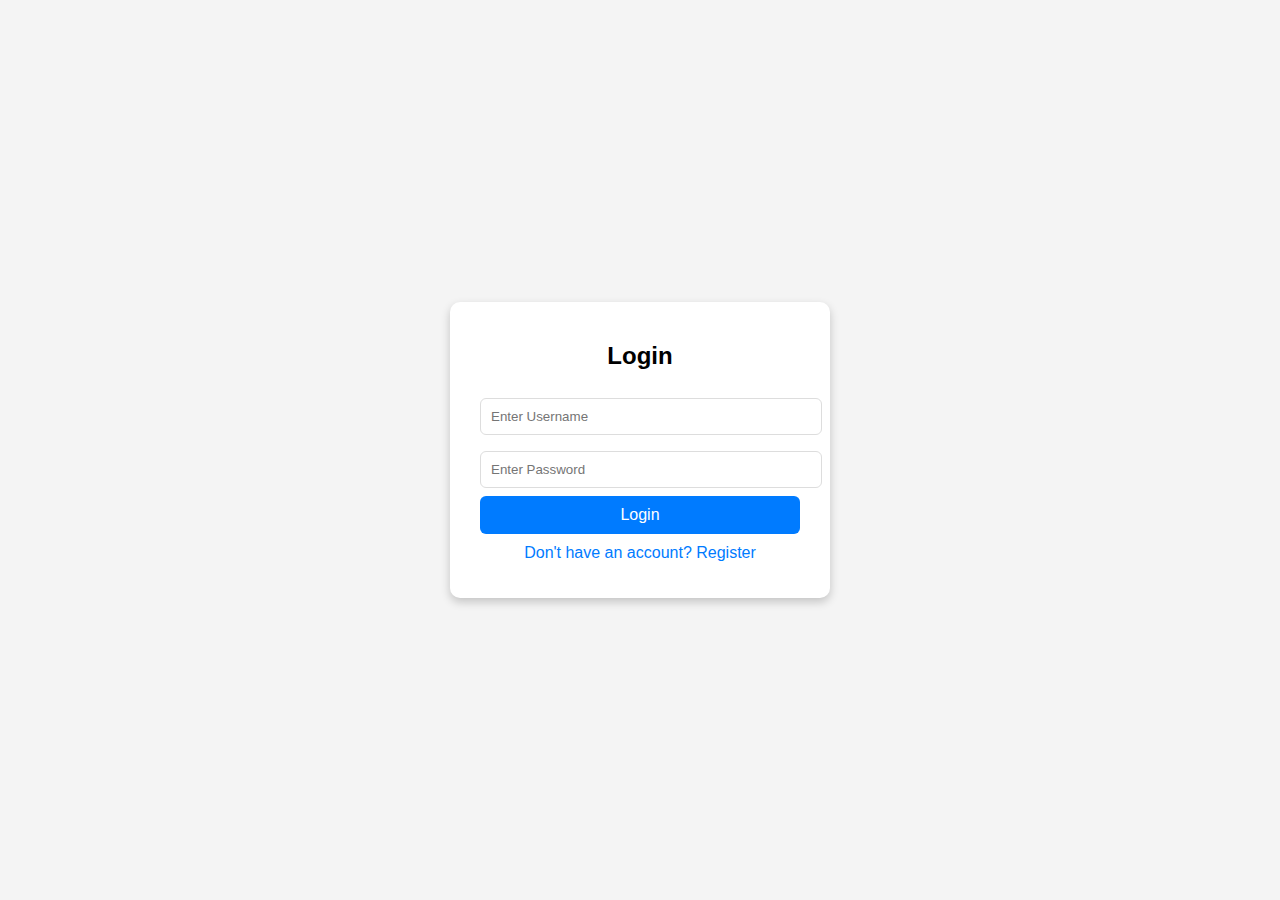
<file: index.html>
<!DOCTYPE html>
<html lang="en">
<head>
    <meta charset="UTF-8">
    <meta name="viewport" content="width=device-width, initial-scale=1.0">
    <title>Best Online Services |Run Time Flood Viewer</title>
    <link rel="stylesheet" href="style.css">
    <link rel="stylesheet" href="phone.css">
    <link rel="stylesheet" href="https://fonts.googleapis.com/css?family=Baloo+Bhai|Bree+Serif&display=swap"> 
</head>

<body>

   <nav id="navbar">
  <div id="logo">
    <img src="LOGO.6.jpg" alt="MyOnlineLocation.com Logo" onclick="showLogoLarge(this.src)" style="cursor:pointer;">
  </div>
  
  <!-- Hamburger toggle button -->
  <div class="menu-toggle" onclick="toggleMenu()">☰</div>
  
  <ul class="nav-left">
    <li class="item"><a href="#Home">Home</a></li>
    <li class="item"><a href="#services">Services</a></li>
    <li class="item"><a href="#client-section">About Us</a></li>
    <li class="item"><a href="#Contact">Contact Us</a></li>
    <li><a href="map.html">GPS Map</a></li>
  </ul>
</nav>


    <!-- Removed Login -->
    </nav>
    <div id="logoModal" style="display:none; position:fixed; top:0; left:0; width:100%; height:100%; 
     background:rgba(0,0,0,0.9); z-index:3000; justify-content:center; align-items:center;">
  <img id="logoModalImage" src="" style="max-width:90%; max-height:90%; border-radius:12px; box-shadow:0 4px 20px rgba(255,255,255,0.3);" />
</div>

<script>
  // ✅ Show large logo
  function showLogoLarge(src) {
    document.getElementById("logoModalImage").src = src;
    document.getElementById("logoModal").style.display = "flex";
  }

  // ✅ Close modal on click
  document.getElementById("logoModal").onclick = function() {
    this.style.display = "none";
  };
</script>

    <section id="Home">
        <h1 class="h-primary">Welcome To Run Time Flood Viewer</h1>
        <p>Our live GPS map feature helps you find your exact location on the globe in real time. Using your device’s
            built-in GPS, the map automatically updates to show where you are with a pinpoint marker. Whether you are
            exploring a new city, checking directions, or simply curious about your current position, this tool makes
            navigation simple and accurate. The map is interactive, zoomable, and works seamlessly across both desktop
            and mobile devices.</p>
        <button class="btn">Order Now</button>
    </section>

   <section class="services-container">
    <h1 class="h-primary center">Our Services</h1>
    <div id="services">

        <div class="box" id="live-location">
            <img src="img.services.jpg" alt="">
            <h2 class="h-secondary center">🌍 Live Location Tracking</h2>
            <p class="center">Track your exact position on the map in real time...</p>
        </div>

        <div class="box" id="navigation">
            <img src="img.services.jpg" alt="">
            <h2 class="h-secondary center">🚗 Navigation & Directions</h2>
            <p class="center">Our GPS system provides step-by-step navigation...</p>
        </div>

        <div class="box" id="nearby">
            <img src="img.services.jpg" alt="">
            <h2 class="h-secondary center">📍 Nearby Places Search</h2>
            <p class="center">Quickly discover nearby restaurants, hotels, hospitals...</p>
        </div>

    </div>
</section>


    <section id="client-section">
        <h1 class="h-primary center">Our Clients</h1>
        <div id="clients">
            <div class="client-item">
                <img src="logo.2.png" alt="Our Client">
            </div>
            <div class="client-item">
                <img src="logo.3.png" alt="Our Client">
            </div>
            <div class="client-item">
                <img src="logo.4.png" alt="Our Client">
            </div>
            <div class="client-item">
                <img src="logo.5.png" alt="Our Client">
            </div>
        </div>
    </section>

    <section id="Contact">
        <h1 class="h-primary center">Contact us</h1>
        <div id="contact-box">
            <form action="">
                <div class="form-group">
                    <label for="name">Name: </label>
                    <input type="text" name="name" id="name" placeholder="Enter your name">
                </div>
                <div class="form-group">
                    <label for="email">Email: </label>
                    <input type="email" name="email" id="email" placeholder="Enter your Email">
                </div>
                <div class="form-group">
                    <label for="phone">Phone Number: </label>
                    <input type="tel" name="phone" id="phone" placeholder="Enter your Phone">
                </div>
                <div class="form-group">
                    <label for="message">Message: </label>
                    <textarea name="message" id="message" cols="30" rows="10"></textarea>
                </div>
                <button>Submit</button>
            </form>
        </div>
    </section>

    <footer>
        <div class="center">
            copyright &copy; www.MyOnlineLocation.com. All rights reserved!
        </div>
    </footer>

    <script>
        // ✅ Redirect if not logged in
        if (localStorage.getItem("isLoggedIn") !== "true") {
            window.location.href = "login.html";
        }

        function logout() {
            localStorage.removeItem("isLoggedIn");
            window.location.href = "login.html";
        }

        // ✅ Ask visitor for their name
        let userName = prompt("Enter your name:", "Guest");
        if (!userName || userName.trim() === "") {
            userName = "Guest";
        }

        // ✅ Send a log to backend when page loads, including username
        fetch("http://localhost:5000/log", {
            method: "POST",
            headers: { "Content-Type": "application/json" },
            body: JSON.stringify({ 
                page: "live-map", 
                action: "visited",
                user: userName
            })
        })
        .then(res => res.json())
        .then(data => console.log("✅ Log saved:", data))
        .catch(err => console.error("❌ Error logging:", err));
    </script>
    <script>
  function toggleMenu() {
    document.querySelector("#navbar ul").classList.toggle("show");
  }
</script>


</body>
</html>
</file>
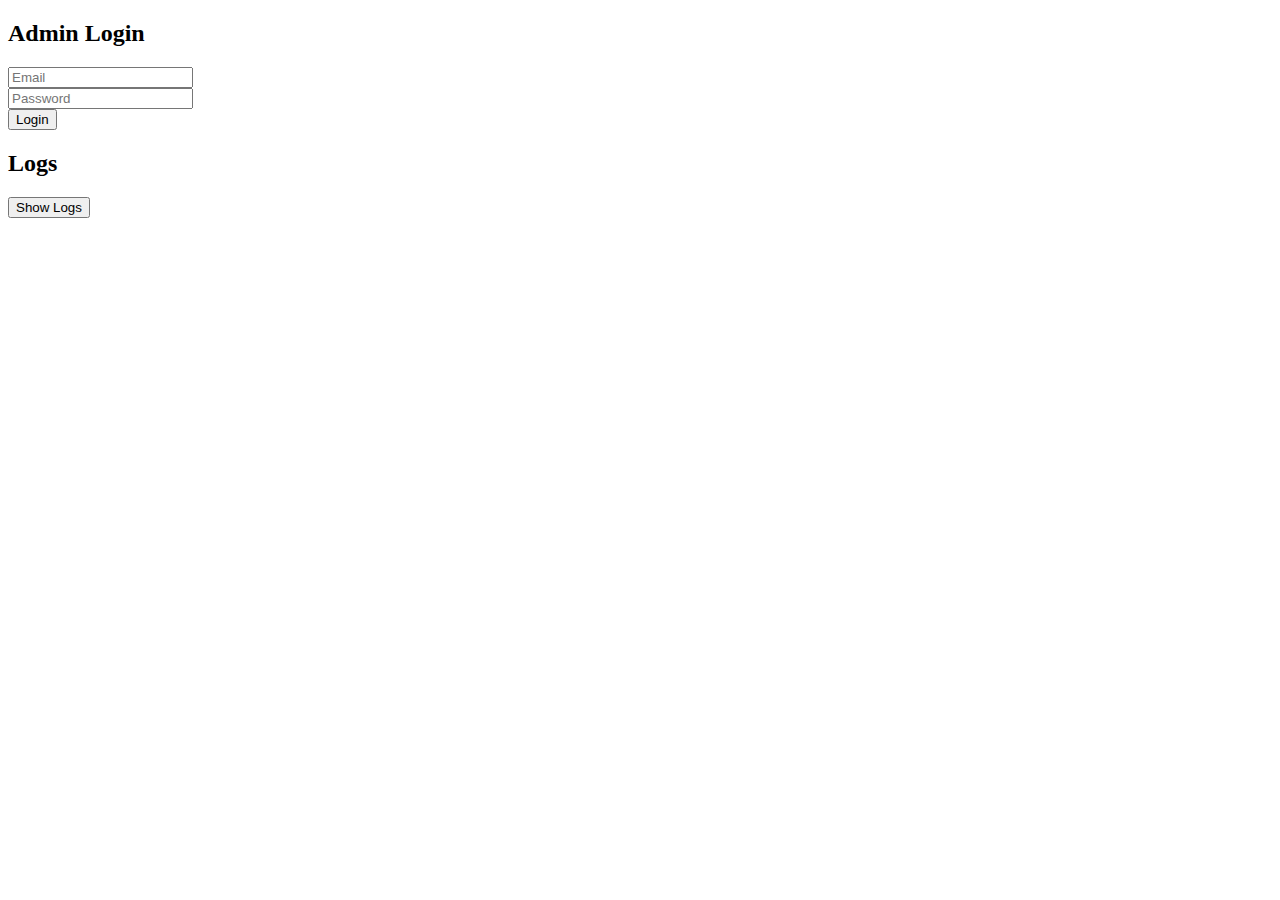
<file: admin.html>
<!DOCTYPE html>
<html>
<head>
  <title>Admin Dashboard</title>
</head>
<body>
  <h2>Admin Login</h2>
  <input id="email" type="text" placeholder="Email"><br>
  <input id="password" type="password" placeholder="Password"><br>
  <button onclick="login()">Login</button>
  
  <h2>Logs</h2>
  <button onclick="getLogs()">Show Logs</button>
  <pre id="logOutput"></pre>

  <script>
    let token = null;

    function login() {
      const email = document.getElementById("email").value;
      const password = document.getElementById("password").value;

      fetch("http://localhost:5000/login", {
        method: "POST",
        headers: { "Content-Type": "application/json" },
        body: JSON.stringify({ email, password })
      })
      .then(res => res.json())
      .then(data => {
        if (data.token) {
          token = data.token;
          alert("Login successful!");
        } else {
          alert("Login failed!");
        }
      });
    }

    function getLogs() {
      if (!token) {
        alert("Login first!");
        return;
      }

      fetch("http://localhost:5000/admin/logs", {
        headers: { "Authorization": token }
      })
      .then(res => res.json())
      .then(data => {
        document.getElementById("logOutput").textContent = JSON.stringify(data, null, 2);
      });
    }
  </script>
</body>
</html>
</file>
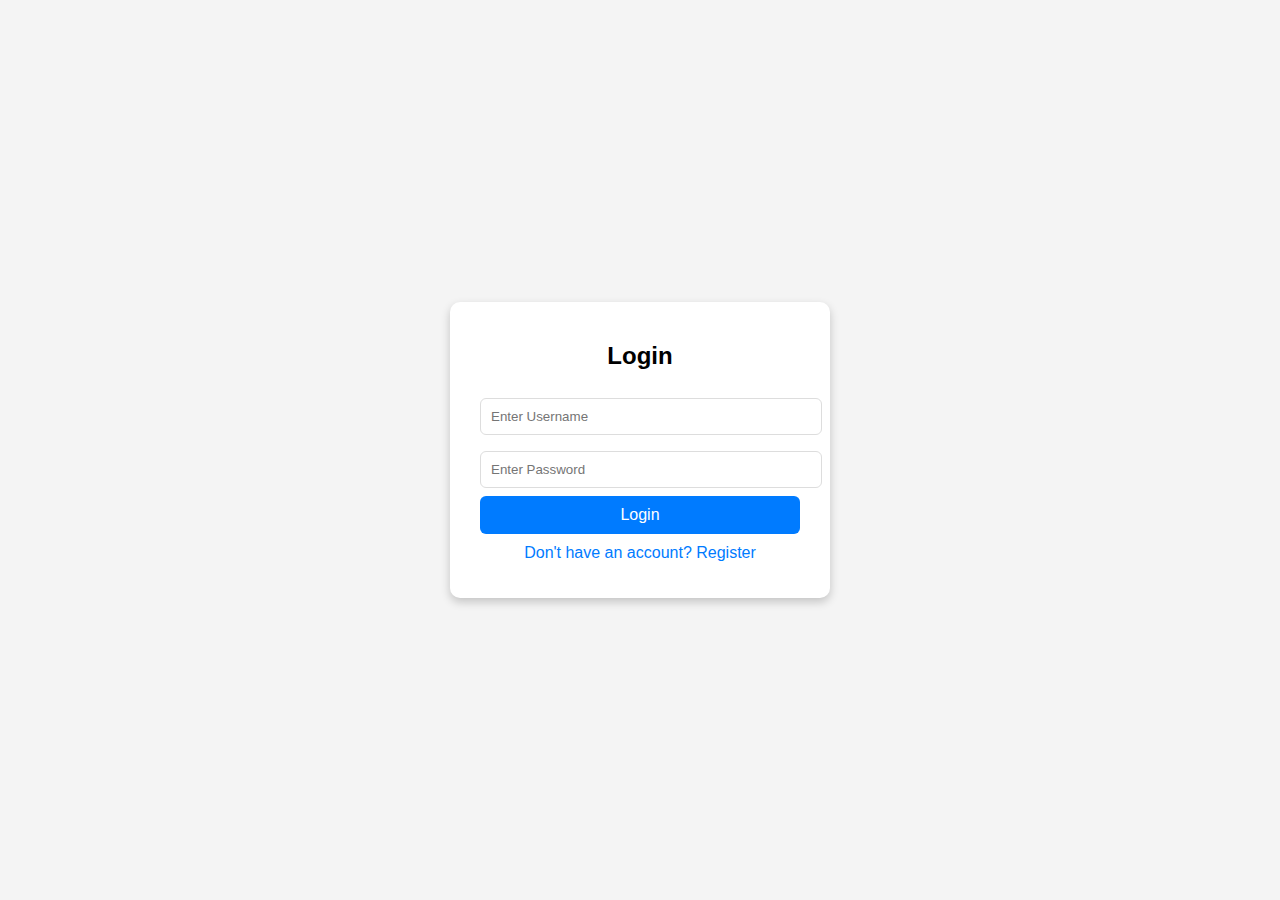
<file: login.html>
<!DOCTYPE html>
<html lang="en">
<head>
  <meta charset="UTF-8">
  <meta name="viewport" content="width=device-width, initial-scale=1.0">
  <title>Login - MyOnlineLocation</title>
  <style>
    body {
      font-family: Arial, sans-serif;
      display: flex;
      justify-content: center;
      align-items: center;
      height: 100vh;
      background: #f4f4f4;
      margin: 0;
    }
    .login-box {
      background: #fff;
      padding: 20px 30px;
      border-radius: 10px;
      box-shadow: 0 4px 10px rgba(0,0,0,0.2);
      width: 320px;
      text-align: center;
    }
    .login-box h2 { margin-bottom: 20px; }
    .login-box input {
      width: 100%;
      padding: 10px;
      margin: 8px 0;
      border: 1px solid #ddd;
      border-radius: 6px;
    }
    .login-box button {
      width: 100%;
      padding: 10px;
      background: #007bff;
      color: #fff;
      border: none;
      border-radius: 6px;
      cursor: pointer;
      font-size: 16px;
    }
    .login-box button:hover { background: #0056b3; }
    .toggle { margin-top: 10px; color: #007bff; cursor: pointer; }
  </style>
</head>
<body>
  <div class="login-box">
    <h2 id="formTitle">Login</h2>
    <input type="text" id="username" placeholder="Enter Username" required>
    <input type="password" id="password" placeholder="Enter Password" required>
    <button onclick="handleAuth()">Login</button>
    <p class="toggle" onclick="toggleForm()">Don't have an account? Register</p>
  </div>

  <script>
    let isLogin = true;

    // ✅ Predefined account
    const defaultUser = { username: "admin", password: "1234" };

    function toggleForm() {
      isLogin = !isLogin;
      document.getElementById("formTitle").innerText = isLogin ? "Login" : "Register";
      document.querySelector("button").innerText = isLogin ? "Login" : "Register";
      document.querySelector(".toggle").innerText = isLogin 
        ? "Don't have an account? Register" 
        : "Already have an account? Login";
    }

    function handleAuth() {
      const username = document.getElementById("username").value.trim();
      const password = document.getElementById("password").value.trim();

      if (!username || !password) {
        alert("⚠ Please fill all fields");
        return;
      }

      if (isLogin) {
        // ✅ First check predefined account
        if (username === defaultUser.username && password === defaultUser.password) {
          localStorage.setItem("isLoggedIn", "true");
          alert("✅ Login successful!");
          window.location.href = "index.html"; // redirect
          return;
        }

        // Normal stored login
        const storedUser = JSON.parse(localStorage.getItem("authUser"));
        if (storedUser && storedUser.username === username && storedUser.password === password) {
          localStorage.setItem("isLoggedIn", "true");
          alert("✅ Login successful!");
          window.location.href = "index.html"; // redirect
        } else {
          alert("❌ Invalid credentials");
        }
      } else {
        // Register
        const newUser = { username, password };
        localStorage.setItem("authUser", JSON.stringify(newUser));
        alert("✅ Registered successfully! Please login now.");
        toggleForm();
      }
    }
  </script>
</body>
</html>
</file>
<file: phone.css>
/* ============= RESPONSIVE DESIGN ============= */

/* Tablets (width <= 1024px) */
@media (max-width: 1024px) {
  #Home {
    padding: 20px;
    height: auto;
  }

  #services {
    flex-wrap: wrap;
    justify-content: center;
  }

  #contact-box form {
    width: 70%;
  }
}

/* Hamburger icon */
.menu-toggle {
  display: none;
  font-size: 2rem;
  cursor: pointer;
  color: white;
  margin-right: 20px;
}

/* Responsive navbar */
@media (max-width: 768px) {
  #navbar {
    flex-direction: row;
    justify-content: space-between;
    align-items: center;
  }

  /* Hide links by default on mobile */
  #navbar ul {
    display: none;
    flex-direction: column;
    width: 100%;
    background: rgba(0, 0, 0, 0.9);
    position: absolute;
    top: 60px;
    left: 0;
    padding: 0;
  }

  /* Show links when active */
  #navbar ul.show {
    display: flex;
  }

  #navbar ul li {
    width: 100%;
    text-align: center;
  }

  #navbar ul li a {
    padding: 15px;
    display: block;
    color: white;
  }

  .menu-toggle {
    display: block;
  }
}


  #Home {
    padding: 20px;
  }

  .h-primary {
    font-size: 2rem;
    text-align: center;
  }

  .h-secondary {
    font-size: 1.2rem;
    text-align: center;
  }

  #services {
    flex-direction: column;
    margin: 10px;
  }

  #services .box {
    margin: 10px 0;
    width: 100%;
  }

  #clients {
    flex-wrap: wrap;
  }

  #client-section img {
    height: 70px;
  }

  #contact-box form {
    width: 90%;
  }

  #map {
    width: 100%;
    margin: 10px auto;
    height: 400px;
  }
}

/* Extra Small Devices (<= 480px) */
@media (max-width: 480px) {
  #navbar ul li a {
    font-size: 1rem;
    padding: 8px;
  }

  #Home h1 {
    font-size: 1.8rem;
  }

  #Home p {
    font-size: 1rem;
  }

  .btn {
    font-size: 1rem;
    padding: 8px 16px;
  }

  footer {
    font-size: 0.9rem;
    text-align: center;
  }
}
</file>
<file: style.css>
/*css reset*/
* {
    margin: 0;
    padding: 0;
}

:root {
    --navbar-height: 59px;
}

/*navigation bar*/
#navbar {
    display: flex;
    align-items: center;
    position: relative;
    top: 0px;
    justify-content: space-between;
    padding: 0 10px;

}

#logo {
    margin: 10px 34px;
}

#logo img {
    margin: 3px 6px;
    height: 56px;
    border-radius: 20px;

}

#navbar ul {
    display: flex;
    font-family: 'Baloo Bhai', cursive;
    list-style: none;
    margin: 0;
    padding: 0;
}

#navbar::before {
    left: 0px;
    top: 0px;
    content: "";
    background-color: rgb(122, 117, 117);
    opacity: 0.4;
    position: absolute;
    z-index: -1;
    width: 100%;
    height: 100%;

}


#navbar ul li {
    list-style: none;
    font-size: 1.3rem;


}

#navbar a {
    text-decoration: none;
    font-weight: bold;
}

.nav-left {
    display: flex;
}

.nav-right {
    margin-left: auto;
}

#navbar ul li a {
    display: block;
    padding: 3px 22px;
    text-decoration: none;
    border-radius: 20px;
    color: white;
}

#navbar ul li a:hover {
    background-color: white;
    color: rgb(16, 16, 16);
}

#Home {
    align-items: center;
    justify-content: center;
    padding: 3px 200px;
    display: flex;
    flex-direction: column;
    color: white;
    height: 490px;
}

#Home::before {
    content: "";
    background: url('img.back.jpg') no-repeat center center/cover;
    opacity: 1;
    position: absolute;
    z-index: -1;
    width: 100%;
    height: 100%;
    left: 0px;
    top: 0px;
}

.h-primary {
    padding: 12px;
    font-size: 3.8rem;
    font-family: 'Bree Serif', serif;
}

.h-secondary {
    padding: 10px;
    font-size: 1.6rem;
    font-family: 'Bree Serif', serif;
}

#Home h1 {
    text-align: center;
    color: white;
    margin-bottom: 20px;
    font-family: 'Bree Serif', serif;

}

#Home p {
    color: white;
    text-align: center;
    font-size: 1.2rem;
    line-height: 1.6;
    justify-content: center;
    font-family: 'Bree Serif', serif;
}

.btn {
    padding: 6px 20px;
    background-color: brown;
    border: 2px solid white;
    color: white;
    margin: 17px;
    font-size: 1.2rem;
    border-radius: 10px;
    cursor: pointer;
}

.center {
    text-align: center;
}

#services {
    margin: 20px;
    display: flex;
}

#services .box {
    background: #fff;
    border-radius: 10px;
    border: 1px solid #e0e0e0;
    padding: 5px 10px;
    text-align: justify;
    text-justify: inter-word;
    line-height: 1.6;
    color: #444;
    font-size: 1rem;
    box-shadow: 0 4px 12px rgba(0, 0, 0, 0.08);
    margin: 3px 6px;

}

#services .box img {

    width: 100%;
    max-height: 200px;
    object-fit: cover;
    border-radius: 12px;
    margin-bottom: 15px;
}


#services .box p {
    font-family: 'Bree Serif', serif;
    text-align: center;
}

#clients {
    display: flex;
    justify-content: center;
    align-items: center;
}

#client-section {
    height: 344px;

}

#client-section img {
    height: 110px;
}

.client-item {
    padding: 20px;
}

#client-section::before {
    height: 57%;
    width: 100%;
    content: "";
    background: url('../image.back1.jpg');
    position: absolute;
    z-index: -1;
    opacity: 0.4;
}

#Contact {
    position: relative;

}

#Contact::before {
    content: "";
    background: url('../image.back3.jpg')no-repeat center center/cover;
    width: 100%;
    height: 100%;
    z-index: -1;
    opacity: 0.7;
    position: absolute;
    top: 0;
    left: 0;
}

/*#contact-box input,
#conatct-box textarea{
    padding: 0.5rem;
     width: 100%;
}*/
#contact-box {
    padding-bottom: 34px;
    display: flex;
    justify-content: center;
    align-items: center;

}

#contact-box input,
#contact-box textarea {
    padding: 0.5rem;
    width: 100%;
    border-radius: 8px;
    border: 1px solid #ccc;
    font-size: 1rem;
    font-family: 'Bree Serif', serif;
}

#contact-box form {
    width: 40%;
}

#contact-box label {
    font-size: 1.3rem;
    font-family: 'Bree Serif', serif;
}

footer {
    background: black;
    color: white;
    padding: 9px 30px;
}

body {
    margin: 0;
    font-family: Arial, sans-serif;
    background: #83868b;
}

h2 {
    text-align: center;
    padding: 12px;
    background: #0077cc;
    color: white;
    margin: 0;
    font-size: 20px;
    box-shadow: 0 2px 6px rgba(0, 0, 0, 0.2);
    animation: slideDown 1s ease-out;
}

#map {
    height: calc(100vh - 60px);
    width: 90%;
    margin: 20px auto;
    border-radius: 12px;
    box-shadow: 0 4px 12px rgba(0, 0, 0, 0.25);
    border: 3px solid #0a5081;
    overflow: hidden;
    opacity: 0;
    transform: scale(0.95);
    transition: all 1s ease-in-out;
}

#map.show {
    opacity: 1;
    transform: scale(1);
}

@keyframes slideDown {
    from {
        transform: translateY(-40px);
        opacity: 0;
    }

    to {
        transform: translateY(0);
        opacity: 1;
    }
}
</file>
